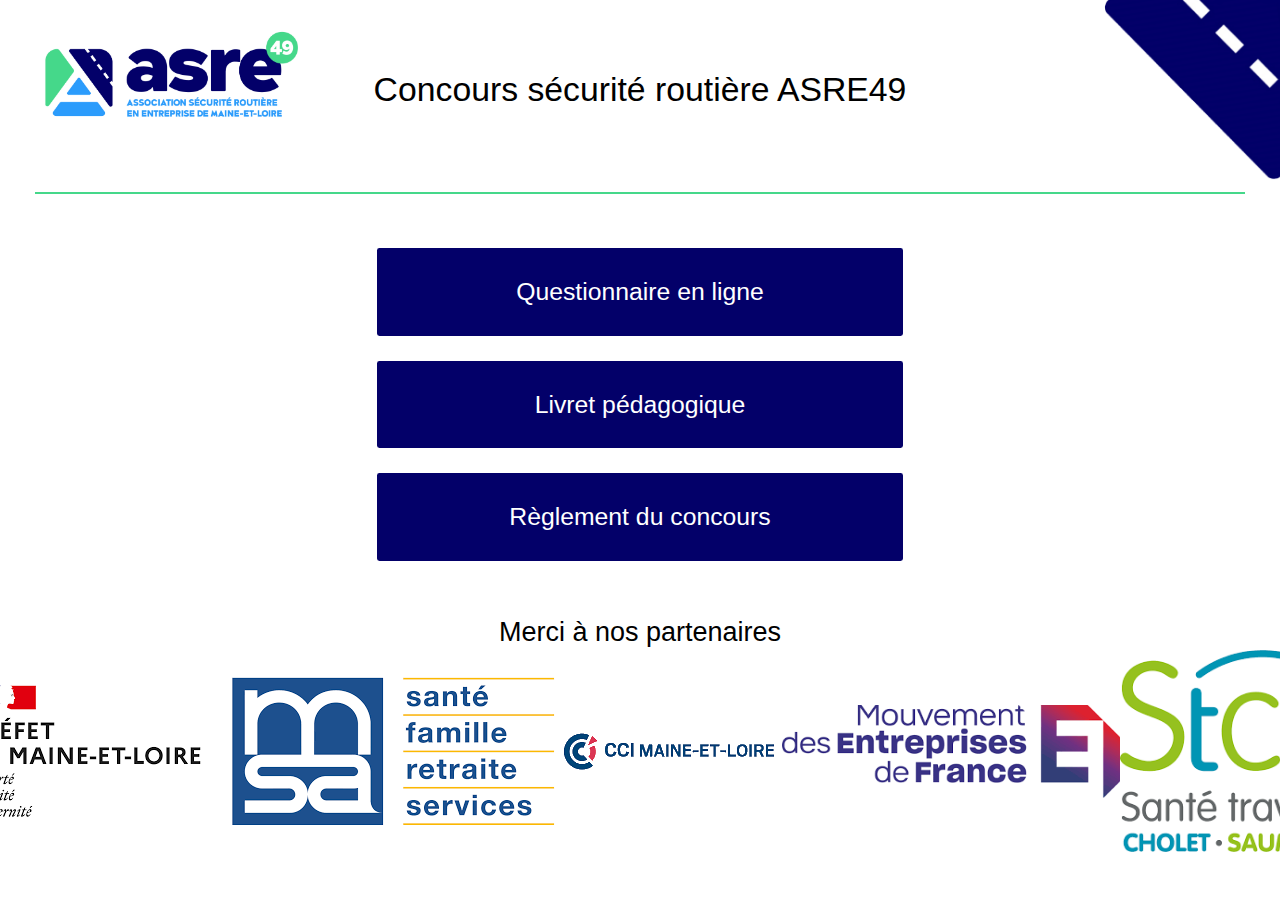
<file: index.html>
<!DOCTYPE html>
<html lang="fr">
<head>
    <meta charset="UTF-8">
	<meta name="author" content="Inès Meriel-Bussy, Roxane Desjames">
    <meta name="keywords" content="ASRE49, concours, questionnaire, livret, accueil">
	<meta name="description" content="Concours sécurité routière 2023 de l'ASRE49. Questionnaire et livret pédagogique.">
    <meta name="viewport" content="width=device-width, initial-scale=1.0">
    <link rel="stylesheet" href="Main.css">
    <link rel="stylesheet" href="index.css">
    <title>ASRE49 - Accueil</title>
</head>
<body>
    <header>
        <img src="Images\ASRE_49_Logotype_ASRE_Baseline_Logo_Horizon_Couleurs.jpg" alt="Logo ASRE49" class="logo_ASRE49_horiz">
        <img src="Images\ASRE_49_Logotype_ASRE_Baseline_Logo_Verti_Couleurs.jpg" alt="Logo ASRE49" class="logo_ASRE49_verti">
        <h1>Concours sécurité routière ASRE49</h1>
        <img src="Images\route_ASRE49_logo.png" alt="dessin d'une route" class="deco">
    </header>
    
    <p id="ligne"></p>
    <a class="boutonsAccueil" href="https://forms.gle/4AZHnbzBsCafwGMq9" target="_blank">Questionnaire en ligne</a>
    <a class="boutonsAccueil" href="Documents\ASRE49_-_Livret_pedagogique.pdf" target="_blank">Livret pédagogique</a>
    <a class="boutonsAccueil" href="Documents\Reglement_2023.pdf" target="_blank">Règlement du concours</a>

    <p>Merci à nos partenaires</p>
    <div id="logos">
        <img src="Images\logo_prefet_maine_et_loire.png" alt="Logo Préfet du Maine-et-Loire" class="logo">
        <img src="Images\logo_msa.png" alt="Logo MSA" class="logo">
        <img src="Images\logoCCI_2_fond.png" alt="Logo CCI Maine-et-Loire" class="logo">
        <img src="Images\logo_medef.png" alt="Logo MEDEF" class="logo">
	    <img src="Images\logoSTCS.png" alt="Logo STCS" class="logo">
    </div>

</body>
</file>
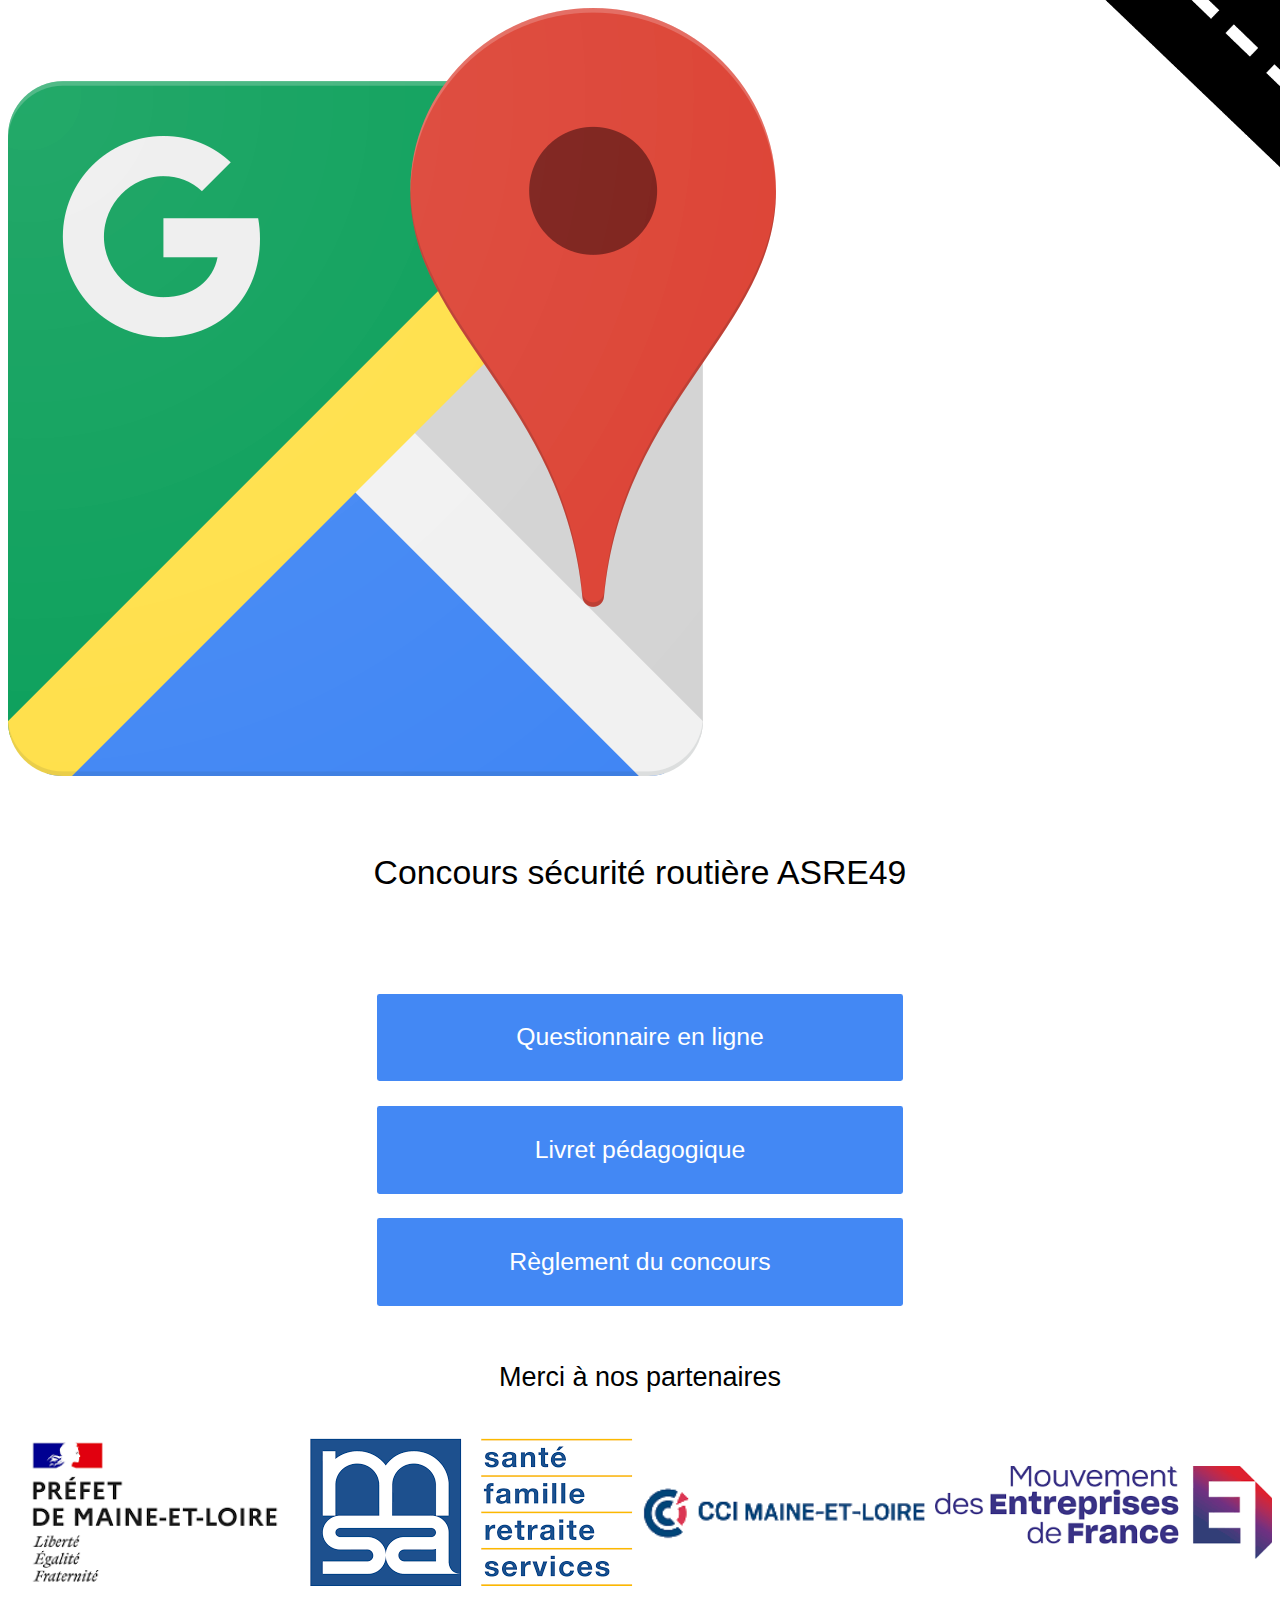
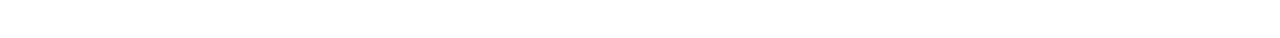
<file: Accueil.html>
<!DOCTYPE html>
<html lang="fr">
<head>
    <meta charset="UTF-8">
	<meta name="author" content="Inès Meriel-Bussy, Roxane Desjames">
    <meta name="keywords" content="ASRE49, concours, questionnaire, livret, accueil">
	<meta name="description" content="Concours sécurité routière 2023 de l'ASRE49. Questionnaire et livret pédagogique.">
    <meta name="viewport" content="width=device-width, initial-scale=1.0">
    <link rel="stylesheet" href="Main.css">
    <link rel="stylesheet" href="Accueil.css">
    <title>ASRE49 - Accueil</title>
</head>
<body>
    <header>
        <img src="Images\Google_Maps_icon_(2015-2020).svg.png" alt="Logo ASRE49" id="logo_ASRE49">
        <h1>Concours sécurité routière ASRE49</h1>
        <img src="Images/dessin_route.png" alt="dessin d'une route" class="deco">
    </header>
    
    <a class="truc" id="boutonQuest" href="Main.html" target="_blank">Questionnaire en ligne</a>
    <a class="truc" href="Documents\chp 1 - intro - algo v5 - sept2019.pdf" target="_blank">Livret pédagogique</a>
    <a class="truc" href="Documents\chp 1 - intro - algo v5 - sept2019.pdf" target="_blank">Règlement du concours</a>

    <p>Merci à nos partenaires</p>
    <div id="logos">
        <img src="Images\logo_prefet_maine_et_loire.png" alt="Logo Préfet du Maine-et-Loire" class="logo">
        <img src="Images\logo_msa.png" alt="Logo MSA" class="logo">
        <img src="Images\logoCCI_2_fond.png" alt="Logo CCI Maine-et-Loire" class="logo">
        <img src="Images\logo_medef.png" alt="Logo MEDEF" class="logo">
    </div>

</body>
</file>
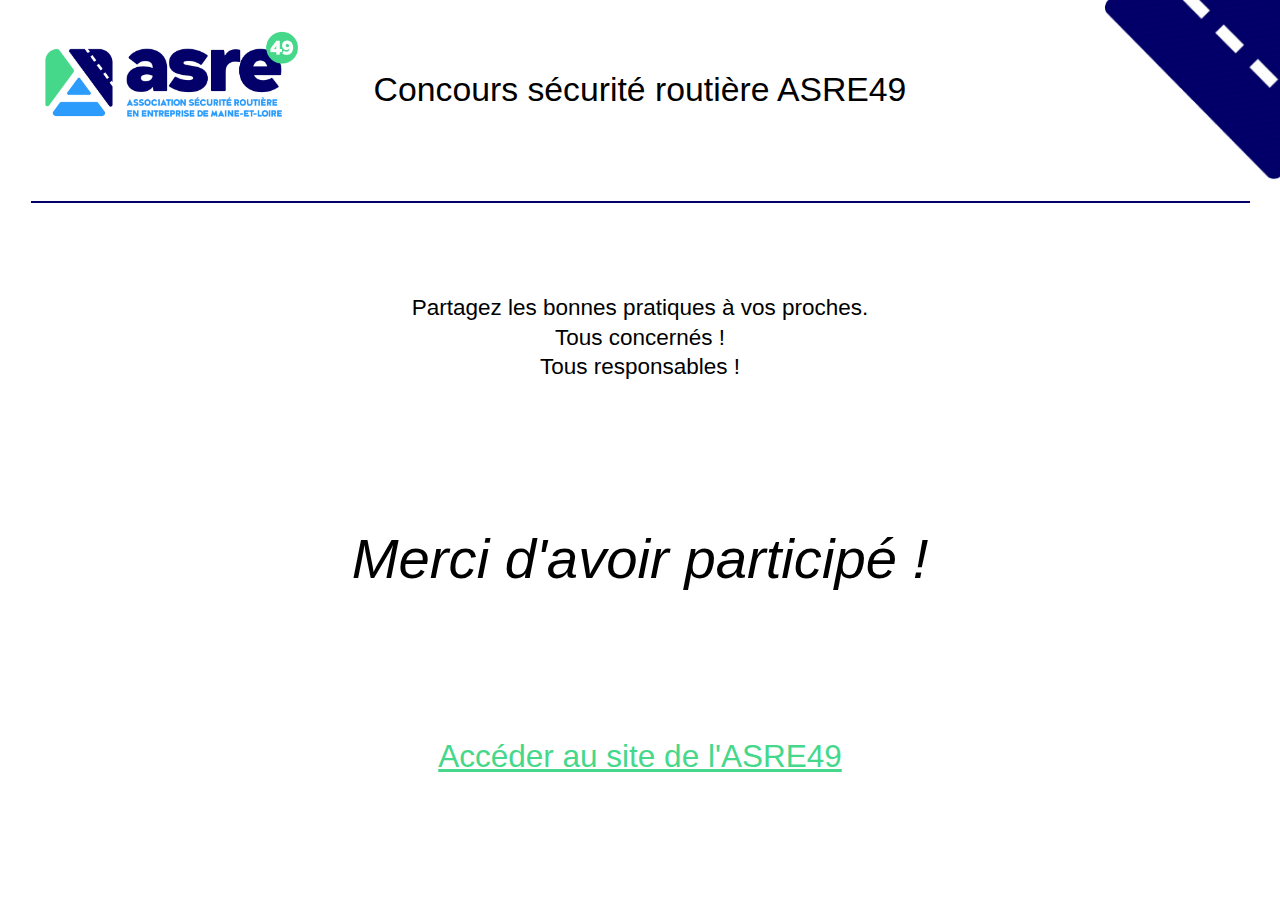
<file: Fini.html>
<!DOCTYPE html>
<html lang="fr">
<head>
    <meta charset="UTF-8">
	<meta name="author" content="Inès Meriel-Bussy, Roxane Desjames">
    <meta name="keywords" content="ASRE49, concours, questionnaire, validé">
	<meta name="description" content="Questionnaire du concours sécurité routière 2023 de l'ASRE49 validé.">
    <meta name="viewport" content="width=device-width, initial-scale=1.0">
    <link rel="stylesheet" href="Main.css">
    <title>ASRE49 - Merci d'avoir participé</title>
</head>

<body>
    <header>
        <img src="Images\ASRE_49_Logotype_ASRE_Baseline_Logo_Horizon_Couleurs.jpg" alt="Logo ASRE49" class="logo_ASRE49_horiz">
        <img src="Images\ASRE_49_Logotype_ASRE_Baseline_Logo_Verti_Couleurs.jpg" alt="Logo ASRE49" class="logo_ASRE49_verti">
        <h1>Concours sécurité routière ASRE49</h1>
        <img src="Images\route_ASRE49_logo.png" alt="dessin d'une route" class="deco">
    </header>
    <p class="message">Partagez les bonnes pratiques à vos proches. 
	    <br>Tous concernés ! 
	    <br>Tous responsables !</p>
    <h2>Merci d'avoir participé !</h2>
    <p><a href="https://www.asre49.com/">Accéder au site de l'ASRE49</a></p>
</body>
</html>
</file>
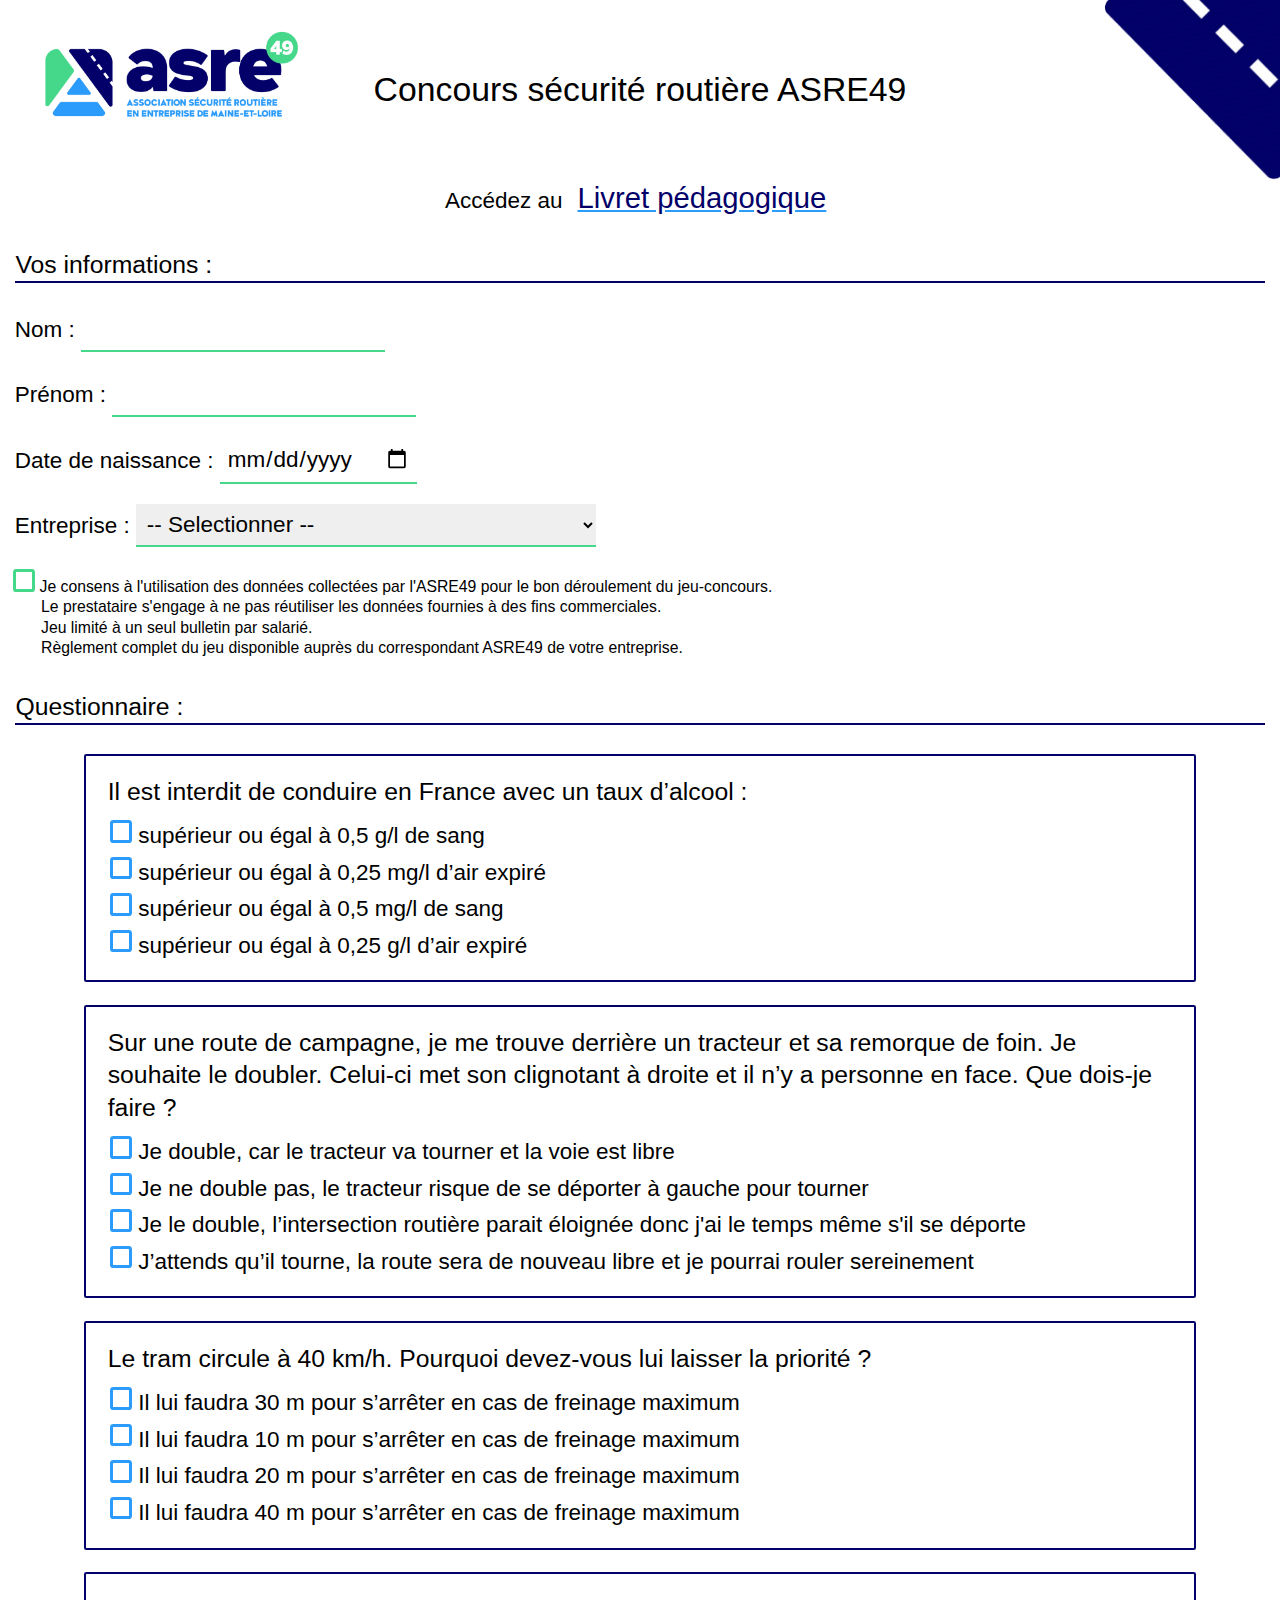
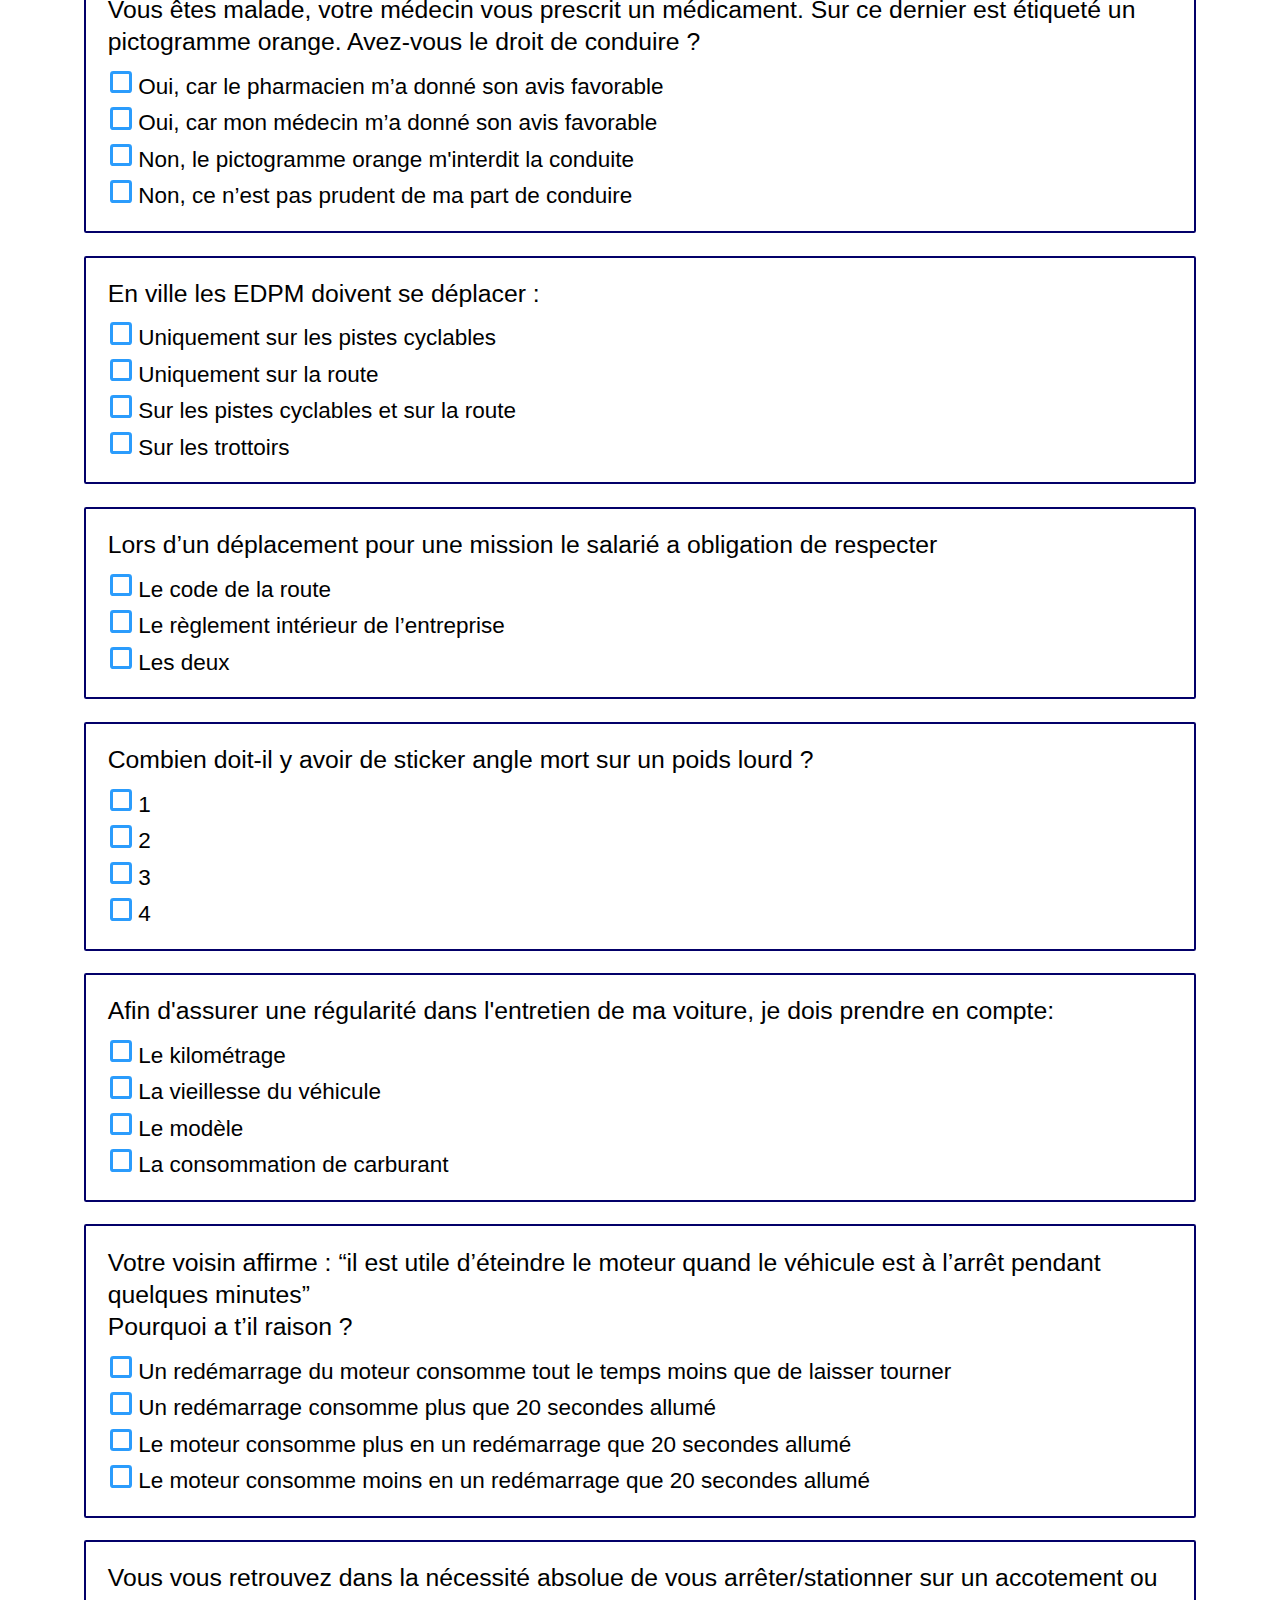
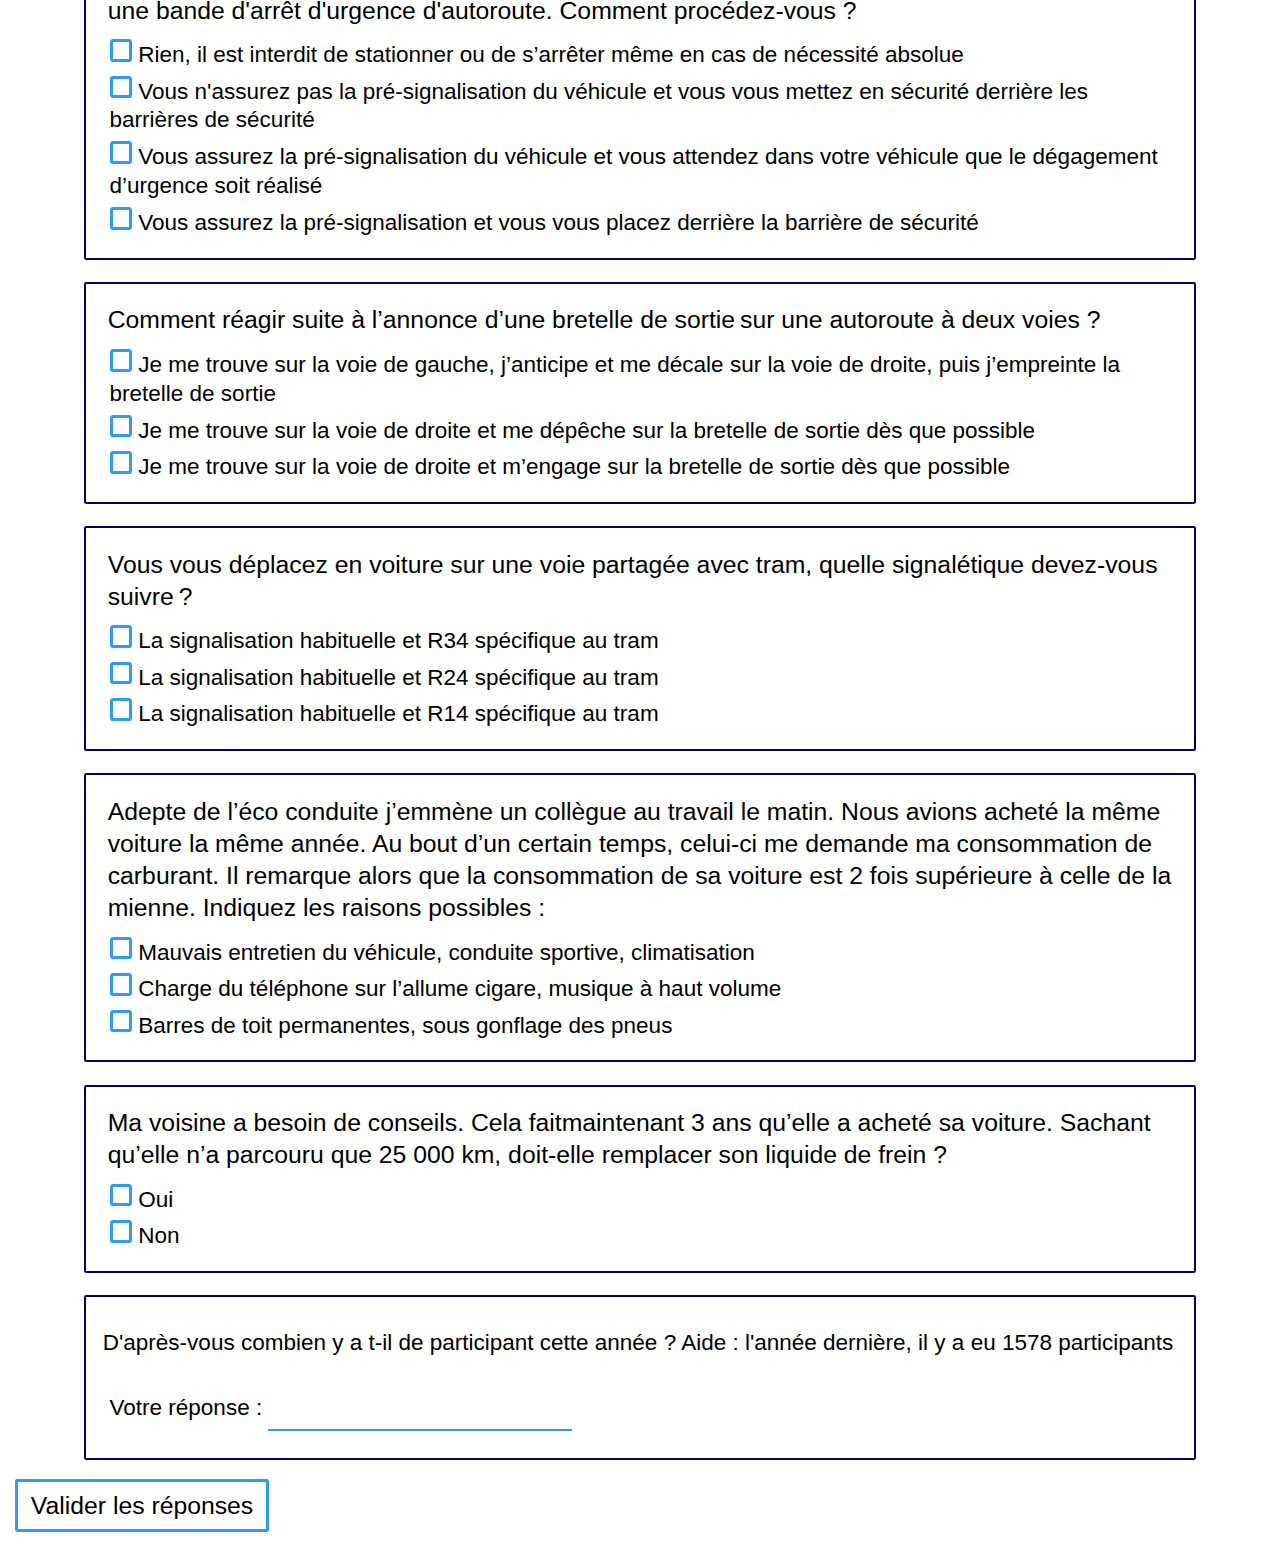
<file: Main.html>
<!DOCTYPE html>
<html lang="fr">
<head>
    <meta charset="UTF-8">
	<meta name="author" content="Inès Meriel-Bussy, Roxane Desjames">
    <meta name="keywords" content="ASRE49, concours, questionnaire">
	<meta name="description" content="Questionnaire du concours sécurité routière 2023 de l'ASRE49.">
    <meta name="viewport" content="width=device-width, initial-scale=1.0">
    <link rel="stylesheet" href="Main.css">
    <title>ASRE49 - Questionnaire</title>
        
</head>
<body>
    <header>
        <img src="Images\ASRE_49_Logotype_ASRE_Baseline_Logo_Horizon_Couleurs.jpg" alt="Logo ASRE49" class="logo_ASRE49_horiz">
        <img src="Images\ASRE_49_Logotype_ASRE_Baseline_Logo_Verti_Couleurs.jpg" alt="Logo ASRE49" class="logo_ASRE49_verti">
        <h1>Concours sécurité routière ASRE49</h1>
        <img src="Images\route_ASRE49_logo.png" alt="dessin d'une route" class="deco">
    </header>
    <p>Accédez au <a id="livret" href="Documents\chp 1 - intro - algo v5 - sept2019.pdf" target="_blank">Livret pédagogique</a></p>
    <form id="formulaire" method="post" action="https://script.google.com/macros/s/AKfycbyOAFVLQ2X0CmLvYp-wN-GybryohEVYX_5M_SegBtheHYjOUlsgYSLwOXvdbxAqgyZKcA/exec">
        <p class="sous-titre">Vos informations :</p>
        <label>
            Nom :
            <input type ="text" name="nom" id="nom" required>
        </label>
        
        <label>
            Prénom :
            <input type ="text" name="prenom" id="prenom" required>
        </label>

        <label>
            Date de naissance :
            <input type="date" id="naissance" name="naissance" required>
        </label>

        <label>
        Entreprise :
        <select id="entreprise" name="entreprise" required>
            <option value="Base">-- Selectionner --</option>
            <option value="ADOMICILE49">ADOMICILE49</option>
            <option value="ASIA">ASIA</option>
            <option value="BEJO">BEJO</option>
            <option value="CCI">CCI</option>
            <option value="STCS">STCS</option>
            <option value="UNIL OPAL">UNIL OPAL</option>
            <option value="DALKIA FROID SOLUTIONS (CESBRON)">DALKIA FROID SOLUTIONS (CESBRON)</option>
            <option value="COFIROUTE ">COFIROUTE </option>
            <option value="GEVES">GEVES</option>
            <option value="JUSTEAU">JUSTEAU</option>
            <option value="MSA 49">MSA 49</option>
            <option value="PRIM'HOSLTEIN France">PRIM'HOSLTEIN France</option>
            <option value="JOLIVAL">JOLIVAL</option>
            <option value="HUTCHINSON PAULSTRA">HUTCHINSON PAULSTRA</option>
            <option value="TKE">TKE</option>
            <option value="COINTREAU">COINTREAU</option>
            <option value="BRIOCHE PASQUIER">BRIOCHE PASQUIER</option>
            <option value="RESTORIA">RESTORIA</option>
            <option value="TERRENA">TERRENA</option>
            <option value="SDIS 49">SDIS 49</option>
            <option value="RD ANGERS">RD ANGERS</option>
            <option value="BRANGEON TRANSPORTS">BRANGEON TRANSPORTS</option>
            <option value="THALES SIX GTS France">THALES SIX GTS France</option>
        </select>
    </label>
        
        <label class="petit">
            <input class="collecte_donnees" type ="checkbox" name="collecte_donnees" id="collecte_donnees" required>
            Je consens à l'utilisation des données collectées par l'ASRE49 pour le bon déroulement du jeu-concours. 
            <p class="ppetit">Le prestataire s'engage à ne pas réutiliser les données fournies à des fins commerciales.</p>
            <p class="ppetit">Jeu limité à un seul bulletin par salarié.</p>  
            <p class="ppetit">Règlement complet du jeu disponible auprès du correspondant ASRE49 de votre entreprise.</p>
        </label>
        
        <p class="sous-titre">Questionnaire :</p>

        <div id="questionnaire">
        <fieldset >		
            <p class="question"> Il est interdit de conduire en France avec un taux d’alcool :</p>
            <label class="form-control">
                <input type="checkbox" id="A" name="Q1A" value="A">
                supérieur ou égal à 0,5 g/l de sang 
            </label>
            <label class="form-control">
                <input type="checkbox" id="B" name="Q1B" value="B">
                supérieur ou égal à 0,25 mg/l d’air expiré 
            </label>
            <label class="form-control">
                <input type="checkbox" id="C" name="Q1C" value="C">
                supérieur ou égal à 0,5 mg/l de sang 
            </label>
            <label class="form-control">
                <input type="checkbox" id="C" name="Q1D" value="D">
                supérieur ou égal à 0,25 g/l d’air expiré  
            </label>
        </fieldset>

        <fieldset>
            <p class="question"> Sur une route de campagne, je me trouve derrière un tracteur et sa remorque de foin. 
                Je souhaite le doubler. Celui-ci met son clignotant à droite et il n’y a personne en face. Que dois-je faire ? </p>
            <label class="form-control">
                <input type="checkbox" id="A" name="Q2A" value="A">
                Je double, car le tracteur va tourner et la voie est libre 
            </label>
            <label class="form-control">
                <input type="checkbox" id="B" name="Q2B" value="B">
                Je ne double pas, le tracteur risque de se déporter à gauche pour tourner
            </label>
            <label class="form-control">
                <input type="checkbox" id="C" name="Q2C" value="C">
                Je le double, l’intersection routière parait éloignée donc j'ai le temps même s'il se déporte 
            </label>
            <label class="form-control">
                <input type="checkbox" id="D" name="Q2D" value="D">
                J’attends qu’il tourne, la route sera de nouveau libre et je pourrai rouler sereinement  
            </label>
        </fieldset>

        <fieldset>
            <p class="question"> Le tram circule à 40 km/h. Pourquoi devez-vous lui laisser la priorité ?  </p>
            <label class="form-control">
                <input type="checkbox" id="A" name="Q3A" value="A">
                Il lui faudra 30 m pour s’arrêter en cas de freinage maximum
            </label>
            <label class="form-control">
                <input type="checkbox" id="B" name="Q3B" value="B">
                Il lui faudra 10 m pour s’arrêter en cas de freinage maximum
            </label>
            <label class="form-control">
                <input type="checkbox" id="C" name="Q3C" value="C">
                Il lui faudra 20 m pour s’arrêter en cas de freinage maximum 
            </label>
            <label class="form-control">
                <input type="checkbox" id="D" name="Q3D" value="D">
                Il lui faudra 40 m pour s’arrêter en cas de freinage maximum  
            </label>
        </fieldset>


        <fieldset>
            <p class="question"> Vous êtes malade, votre médecin vous prescrit un médicament. Sur ce dernier est étiqueté un pictogramme orange. 
                Avez-vous le droit de conduire ?   </p>
            <label class="form-control">
                <input type="checkbox" id="A" name="Q4A" value="A">
                Oui, car le pharmacien m’a donné son avis favorable
            </label>
            <label class="form-control">
                <input type="checkbox" id="B" name="Q4B" value="B">
                Oui, car mon médecin m’a donné son avis favorable 
            </label>
            <label class="form-control">
                <input type="checkbox" id="C" name="Q4C" value="C">
                Non, le pictogramme orange m'interdit la conduite
            </label>
            <label class="form-control">
                <input type="checkbox" id="D" name="Q4D" value="D">
                Non, ce n’est pas prudent de ma part de conduire   
            </label>
        </fieldset>

        <fieldset>
            <p class="question">En ville les EDPM doivent se déplacer :</p>
            <label class="form-control">
                <input type="checkbox" id="D" name="Q5A" value="A">
                Uniquement sur les pistes cyclables
            </label>
            <label class="form-control">
                <input type="checkbox" id="E" name="Q5B" value="B">
                Uniquement sur la route
            </label>
            <label class="form-control">
                <input type="checkbox" id="E" name="Q5C" value="C">
                Sur les pistes cyclables et sur la route
            </label>
            <label class="form-control">
                <input type="checkbox" id="E" name="Q5D" value="D">
                Sur les trottoirs
            </label>
        </fieldset>
        
        <fieldset>
            <p class="question">Lors d’un déplacement pour une mission le salarié a obligation de respecter</p>
            <label class="form-control">
                <input type="checkbox" id="F" name="Q6A" value="A">
                Le code de la route
            </label>
            <label class="form-control">
                <input type="checkbox" id="G" name="Q6B" value="B">
                Le règlement intérieur de l’entreprise
            </label>
            <label class="form-control">
                <input type="checkbox" id="H" name="Q6C" value="C">
                Les deux
            </label>
        </fieldset>

        <fieldset>
            <p class="question">Combien doit-il y avoir de sticker angle mort sur un poids lourd ?</p>
            <label class="form-control">
                <input type="checkbox" id="I" name="Q7A" value="A">
                1
            </label>
            <label class="form-control">
                <input type="checkbox" id="J" name="Q7B" value="B">
                2
            </label>
            <label class="form-control">
                <input type="checkbox" id="K" name="Q7C" value="C">
                3
            </label>
            <label class="form-control">
                <input type="checkbox" id="K" name="Q7D" value="D">
                4
            </label>
        </fieldset>

        <fieldset>
            <p class="question"> Afin d'assurer une régularité dans l'entretien de ma voiture, je dois prendre en compte:</p>
            <label class="form-control">
                <input type="checkbox" id="L" name="Q8A" value="A">
                Le kilométrage
            </label>
            <label class="form-control">
                <input type="checkbox" id="M" name="Q8B" value="B">
                La vieillesse du véhicule
            </label>
            <label class="form-control">
                <input type="checkbox" id="N" name="Q8C" value="C">
                Le modèle
            </label>
            <label class="form-control">
                <input type="checkbox" id="O" name="Q8D" value="D">
                La consommation de carburant
            </label>
        </fieldset>

        <fieldset>
            <p class="question">Votre voisin affirme : “il est utile d’éteindre le moteur quand le véhicule est à l’arrêt pendant quelques minutes”  <br>
                Pourquoi a t’il raison ? </p>
            <label class="form-control">
                <input type="checkbox" id="L" name="Q9A" value="A">
                Un redémarrage du moteur consomme tout le temps moins que de laisser tourner 
            </label>                
            <label class="form-control">
                <input type="checkbox" id="N" name="Q9B" value="B">
                Un redémarrage consomme plus que 20 secondes allumé 
            </label>
            <label class="form-control">
                <input type="checkbox" id="O" name="Q9C" value="C">
                Le moteur consomme plus en un redémarrage que 20 secondes allumé 
            </label>
            <label class="form-control">
                <input type="checkbox" id="O" name="Q9D" value="D">
                Le moteur consomme moins en un redémarrage que 20 secondes allumé 
            </label>

        </fieldset>

        <fieldset>
            <p class="question">Vous vous retrouvez dans la nécessité absolue de vous arrêter/stationner sur un accotement
                ou une bande d'arrêt d'urgence d'autoroute. Comment procédez-vous ? </p>
            <label class="form-control">
                <input type="checkbox" id="L" name="Q10A" value="A">
                Rien, il est interdit de stationner ou de s’arrêter même en cas de nécessité absolue
            </label>                
            <label class="form-control">
                <input type="checkbox" id="M" name="Q10B" value="B">
                Vous n'assurez pas la pré-signalisation du véhicule et vous vous mettez en sécurité derrière les 
                barrières de sécurité                    
            </label>
            <label class="form-control">
                <input type="checkbox" id="N" name="Q10C" value="C">
                Vous assurez la pré-signalisation du véhicule et vous attendez dans votre véhicule que le 
                dégagement d’urgence soit réalisé    
            </label>
	    <label class="form-control">
                <input type="checkbox" id="N" name="Q10D" value="D">
                Vous assurez la pré-signalisation et vous vous placez derrière la barrière de sécurité
            </label>
		
        </fieldset>

        <fieldset>
            <p class="question">Comment réagir suite à l’annonce d’une bretelle de sortie sur une autoroute à deux voies ?  </p>
            <label class="form-control">
                <input type="checkbox" id="L" name="Q11A" value="A">
                Je me trouve sur la voie de gauche, j’anticipe et me décale sur la voie de droite, puis j’empreinte la bretelle de sortie  
            </label>                
            <label class="form-control">
                <input type="checkbox" id="M" name="Q11B" value="B">
                Je me trouve sur la voie de droite et me dépêche sur la bretelle de sortie dès que possible 
            </label>
            <label class="form-control">
                <input type="checkbox" id="N" name="Q11C" value="C">
                Je me trouve sur la voie de droite et m’engage sur la bretelle de sortie dès que possible 
            </label>
        </fieldset>

        <fieldset>
            <p class="question"> Vous vous déplacez en voiture sur une voie partagée avec tram, quelle signalétique devez-vous suivre ? 
                 </p>
            <label class="form-control">
                <input type="checkbox" id="L" name="Q12A" value="A">
                La signalisation habituelle et R34 spécifique au tram 
            </label>                
            <label class="form-control">
                <input type="checkbox" id="M" name="Q12B" value="B">
                La signalisation habituelle et R24 spécifique au tram 
            </label>
            <label class="form-control">
                <input type="checkbox" id="N" name="Q12C" value="C">
                La signalisation habituelle et R14 spécifique au tram 
            </label>
        </fieldset>

        <fieldset>
            <p class="question"> Adepte de l’éco conduite j’emmène un collègue au travail le matin. Nous avions acheté la même voiture la même année. 
                Au bout d’un certain temps, celui-ci me demande ma consommation de carburant. Il remarque alors que la consommation de sa voiture est 2 fois supérieure à celle de la mienne. 
                Indiquez les raisons possibles :  
                 </p>
            <label class="form-control">
                <input type="checkbox" id="L" name="Q13A" value="A">
                Mauvais entretien du véhicule, conduite sportive, climatisation 
            </label>                
            <label class="form-control">
                <input type="checkbox" id="M" name="Q13B" value="B">
                Charge du téléphone sur l’allume cigare, musique à haut volume 
            </label>
            <label class="form-control">
                <input type="checkbox" id="N" name="Q13C" value="C">
                Barres de toit permanentes, sous gonflage des pneus
            </label>
        </fieldset>

        <fieldset>
            <p class="question"> Ma voisine a besoin de conseils. Cela faitmaintenant 3 ans qu’elle a acheté sa voiture.
		    Sachant qu’elle n’a parcouru que 25 000 km, doit-elle remplacer son liquide de frein ?
                 </p>
            <label class="form-control">
                <input type="checkbox" id="L" name="Q14A" value="A">
                Oui
            </label>                
            <label class="form-control">
                <input type="checkbox" id="M" name="Q14B" value="B">
                Non
            </label>
        </fieldset>


        <fieldset>  
                <p>D'après-vous combien y a t-il de participant cette année ?  Aide : l'année dernière, il y a eu 1578 participants</p>  
            <label>
                Votre réponse : 
                <input type ="number" name="Q15" id="Q15" required>
            </label>
        </fieldset>
    </div>

        <button type="submit" name="envoyer" id="envoyer" required>Valider les réponses</button>

    </form>

    <script>
        document
          .getElementById("formulaire")
          .addEventListener("submit", function (event) {
            event.preventDefault(); // Empêcher la soumission par défaut
            var btn = document.getElementById("envoyer");   //'selectionner' le boutton d'envoi
            btn.disabled=true;                              //Désactiver le boutton d'envoie après qu'on ait cliqué
            btn.classList.add("clique");                    //Utilise la classe "clique" du CSS sur le boutton
            // Récupérer les données du formulaire
            var formData = new FormData(this);
  
            // Effectuer une requête AJAX POST pour exécuter l'AppScript
            var xhr = new XMLHttpRequest();
            xhr.open("POST", this.action);
            xhr.send(formData);
  
            // Rediriger l'utilisateur vers une nouvelle page une fois que la requête a été résolue avec succès
            xhr.onload = function () {
              if (xhr.status === 200) {
                // vérifier que la requête ait abouti avec succès
                window.location.href =
                  "https://rdjs22.github.io/Jeu-concours-ASRE49/Fini.html";
              }
            };
          });
      </script>
    
</body>
</html>
</file>
<file: Main.css>
/*
https://fr.qr-code-generator.com/a1/?msclkid=16fbc285ccae192bb585a16ebf6222d4&AdId=71674624435442&BidMatchType=be&CampaignId=431126805&TargetId=kwd-71675141929826:loc-66&QueryString=qr%20code%20gratuit&IfSearch:string=string&keyword=cr%C3%A9er%20un%20qr%20code%20gratuit&MatchType=e&AdGroupId=1146791572208505&cpid=2f9edc9f-4d94-4d4a-9de9-0274209e84f5&utm_source=bing&utm_medium=cpc&utm_campaign=FR%20-%20QR%20Code%20Global&utm_term=cr%C3%A9er%20un%20qr%20code%20gratuit&utm_content=FR%20-%20QR%20Code%20Global
vert ASRE #45D88A  rgb(69, 216, 138)
bleu clair ASRE #2B9CFC  rgb(43, 156, 252)
bleu foncé ASRE #030069  rgb(3, 0, 105)
*/

*, html, body {
    font-family: Verdana, Arial, sans-serif;
	font-size: 2.5vmin;
	line-height: 1.3em;
}

body {
    background-color: rgb(255, 255, 255);
}

.logo_ASRE49_horiz {
    max-height: 5em;
    position: absolute;
    top: 1em;
    left: 1em;
}

.logo_ASRE49_verti {
    visibility: hidden;
    max-height: 8em;
    max-width: 14vw;
    position: absolute;
    top: 1em;
    left: 0.5em;
}

.deco {
    max-height: 8em;
    max-width: 17vw;
    position: absolute;
    top: 0em;
    right: -0.1em;
}

h1 {
    font-size: 1.5em;
    font-weight: normal;
    text-align: center;
    margin: 2em;
}

#questionnaire {
    text-align: center;
}

#livret {
    font-size: 1.3em;
    margin: 0.3em;
    color: rgb(3, 0, 105);
    text-decoration: underline rgb(43, 156, 252);
}
#livret:hover {
    font-size: 1.3em;
    color: rgb(43, 156, 252);
    text-decoration: underline rgb(43, 156, 252);
}

/*------------- Renseignements -------------*/

.sous-titre {
    font-size: 1.1em;
    margin: 1.3em 0.3em 0.7em 0.3em;
    border-bottom: 0.1em solid rgb(3, 0, 105);
}

input[type=text], input[type=date], select {
    padding: 0.3em;
    margin:  0.3em 0em;
    border: none;
    border-bottom: 0.1em solid rgb(69, 216, 138);
}
input[type=text]:focus, input[type=date]:focus, select:focus {
    outline: none;
    background-color: rgba(69, 216, 138, 0.275);
}

input[type=number] {
    padding: 0.3em;
    margin:  0.3em 0em;
    border: none;
    border-bottom: 0.1em solid rgb(43, 156, 252);
}

/*Case de collecte de données*/
input[type="checkbox"].collecte_donnees {
    border-color: rgb(69, 216, 138);
}
input[type="checkbox"].collecte_donnees:hover {
    background-color: rgba(69, 216, 138, 0.275);
}
input[type="checkbox"].collecte_donnees:checked {
    background-color: rgb(69, 216, 138);
}

/*Texte collece de données*/
.petit {
    font-size: 0.7em;
    margin-top: 1em;
}
.ppetit {
    font-size: 1em;
    margin: 0em 0em 0em 1.8em;
}

/*---------------- Questions ---------------*/
fieldset {
    display: inline-block;
    text-align: left;
    width: 85%;
    /*width: 41vw;*/
    background-color: rgb(255, 255, 255);
    margin: 0.5em 1.5em;
    border: 0.1em solid rgb(3, 0, 105);
    border-radius: 0.1em;
}

.question {
    font-size: 1.1em;
    margin: 0.5em 0.2em;
}

label {
    display: block;
    margin: 0.3em;
}

.form-control {
    display: block;
}

input[type="checkbox"], input[type="radio"] {
    /* Cacher checkbox originale*/
    -webkit-appearance: none;
    appearance: none;  
    background-color: rgb(255, 255, 255);/* For iOS < 15 to remove gradient background */
    margin: 0em;
    /*custom checkbox non sélectionnées */
    width: 1em;
    height: 1em;
    border: 0.14em solid rgb(43, 156, 252);
    border-radius: 0.15em;
}
input[type="checkbox"]:hover, input[type="radio"]:hover {
    background-color: rgba(43, 156, 252, 0.335);
}

/*custom checkbox sélectionnée*/
input[type="checkbox"]:checked, input[type="radio"]:checked {
    height: 1em;
    background-color: rgb(43, 156, 252);
}

/*----------- Boutons ----------*/
button {
    background-color: rgb(255, 255, 255);
    border: 0.15em solid rgb(43, 156, 252);
    border-radius: 0.1em;
    padding: 0.3em 0.5em;
    margin: 0.3em;
    font-size: 1.1em;

}
button:hover {
    background-color: rgb(43, 156, 252);
    color: white;
}
.clique, .clique:hover {
    background-color: rgb(255, 255, 255);
    color: rgb(131, 131, 131);
}

#sauvegarder {
    margin-left: 2em;       /*écarter les 2 bouttons du bord gauche*/
}

/*///----------------- Viewport < 1015px ----------------///*/
@media screen and (max-width: 1015px) {
    /*1 question par ligne*//*
    fieldset {
        display: inline-block;
        width: 85%;
        margin: 0.5em 1em;
    }*/

    /*Change pour le logo vertical*/
    .logo_ASRE49_horiz {
        visibility: hidden;
    }
    .logo_ASRE49_verti {
        visibility: visible;
    }
}

/*---------------------------------------------- Page 2 --------------------------------------------*/

.message {
    border-top: 0.1em solid rgb(3, 0, 105);
    text-align: center;
    margin: 4em 1em 0em;
    padding-top: 4em;
}

h2 {
    text-align: center;
    font-size: 2.5em;
    font-weight: normal;
    font-style: italic;
    margin: 2.5em 1em;
}

/*lien*/
p:has(a) {      
    text-align: center;
}

a:link, a:visited {
    color: rgb(69, 216, 138);
    font-size: 1.4em;
}
a:hover {
    color: rgb(3, 0, 105);
}
</file>
<file: index.css>
#ligne {
    margin: 3em 1em 2em;
    border-top: 0.1em solid rgb(69, 216, 138);
}

p {
    text-align: center;
    font-size: 1.2em;
    margin-top: 2em;
    margin-bottom: 0;
}

#logos {
    display: flex;
    justify-content: center;
    align-items: center;
}

.logo {
    display: inline-block;
    max-width: 15em;
    max-height: 9em;
    margin: 0em auto;
}
@media screen and (max-width: 1140px) {
    /*pas tous les logos sur 1 ligne*/
    #logos {
        display: inline-block;
        padding: 0 10vw;
        text-align: center;
    }
    .logo {
        padding: 1em;
    }
}

a.boutonsAccueil {
    display: block;
    position: relative;
    width: 20em;
    background-color: rgb(3, 0, 105);
    border: 0.15em solid rgb(3, 0, 105);
    border-radius: 0.1em;
    color: rgb(255, 255, 255);
    text-align: center;
    text-decoration: none;
    padding: 1em 0.5em;
    margin: 1em auto;
    font-size: 1.1em;
}
a.boutonsAccueil:hover {
    display: block;
    background-color: rgb(255, 255, 255);
    border: 0.15em solid rgb(3, 0, 105);
    border-radius: 0.1em;
    color: rgb(3, 0, 105);
    /*padding: 1em 0.5em;
    margin: 1em;
    font-size: 1.1em;*/
}
</file>
<file: Accueil.css>
#boutonQuest {
    margin-top: 4em;
}

p {
    text-align: center;
    font-size: 1.2em;
    margin-top: 2em;
    margin-bottom: 0;
}

#logos {
    display: flex;
    justify-content: center;
    align-items: center;
}

.logo {
    display: inline-block;
    width: 15em;
    margin: 1em auto;
}

a.truc {
    display: block;
    position: relative;
    width: 20em;
    background-color: rgb(67, 136, 244);
    border: 0.15em solid rgb(67, 136, 244);
    border-radius: 0.1em;
    color: rgb(255, 255, 255);
    text-align: center;
    text-decoration: none;
    padding: 1em 0.5em;
    margin: 1em auto;
    font-size: 1.1em;
}
a.truc:hover {
    display: block;
    background-color: rgb(255, 255, 255);
    border: 0.15em solid rgb(67, 136, 244);
    border-radius: 0.1em;
    color: rgb(67, 136, 244);
    /*padding: 1em 0.5em;
    margin: 1em;
    font-size: 1.1em;*/
}
</file>
